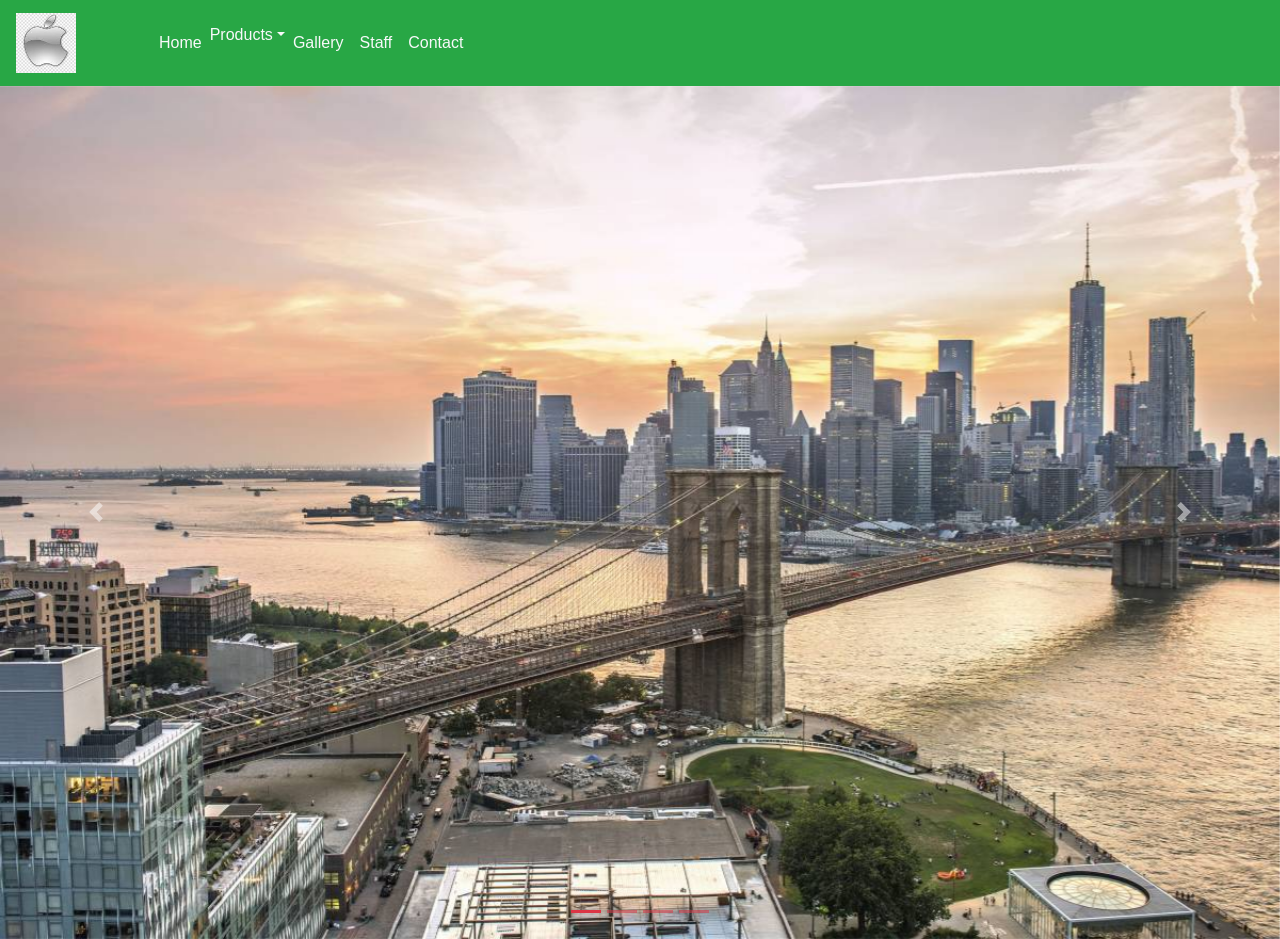
<file: Assignment10.html>
<!DOCTYPE html>
<html lang="en" dir="ltr">
  <head>
    <meta charset="utf-8">
    <title>Assignment 9 By Denisse Rivera</title>
    <link rel="stylesheet" href="https://maxcdn.bootstrapcdn.com/bootstrap/4.5.2/css/bootstrap.min.css">
  </head>


<body>
  <div class="navbar navbar-expand-sm navbar-dark bg-success">
    <a class="navbar-brand text-light" href="#"><img src="9.jpg" class="w-50"></a>
    <button class="navbar-toggler" type="button" data-toggle="collapse" data-target="#collapsibleNavbar">
      <span class="navbar-toggler-icon"></span>
    </button>

    <div class="collapse navbar-collapse" id="collapsibleNavbar">
      <ul class="navbar-nav">
        <li class="nav-item"><a class="nav-link text-light" href="#">Home</a></li>
       <div class="dropdown">
         <a class="dropdown-toggle text-light"  id="menu1" data-toggle="dropdown"
          aria-haspopup="true" aria-expanded="false">Products</a>
            <ul class="dropdown-menu" role="menu" aria-labelledby="menu1">
            <li role="presentation"><a role="menuitem" tabindex="-1" class="text-dark" href="#">Product 1</a></li>
            <li role="presentation"><a role="menuitem" tabindex="-1" class="dropdown-item" href="#">Product 2</a></li>
        </ul>
      </div>
        <li class="nav-item"><a class="nav-link text-light" href="#">Gallery</a></li>
        <li class="nav-item"><a class="nav-link text-light" href="#">Staff</a></li>
        <li class="nav-item"><a class="nav-link text-light" href="#">Contact</a></li>
      </ul>
    </div>
  </div>
<div class="container-bg px-0">
  <div id="carouselExampleIndicators" class="carousel slide" data-ride="carousel">
 <ol class="carousel-indicators">
   <li data-target="#carouselExampleIndicators" data-slide-to="0" class="active bg-danger"></li>
   <li data-target="#carouselExampleIndicators" data-slide-to="1" class="bg-danger"></li>
   <li data-target="#carouselExampleIndicators" data-slide-to="2" class="bg-danger"></li>
    <li data-target="#carouselExampleIndicators" data-slide-to="3" class="bg-danger"></li>
 </ol>

  <div class="carousel slide" id="slide" data-ride="carousel">
  <div class="carousel-inner">
    <div class="carousel-item active">
      <img src="5.jpg"class="img-fluid w-100">
    </div>

    <div class="carousel-item">
     <img src="6.jpg"  class="img-fluid w-100">
    </div>

    <div class="carousel-item">
     <img src="7.jpg"  class="img-fluid w-100">
    </div>

    <div class="carousel-item">
     <img src="8.jpg" class="img-fluid w-100">
    </div>


  </div>
  <a href="#slide" data-slide="prev" class="carousel-control-prev"><span class="carousel-control-prev-icon"></span></a>
  <a href="#slide" data-slide="next" class="carousel-control-next"><span class="carousel-control-next-icon"></span></a>
</div>
  </div>
  </div>

  <script src="https://ajax.googleapis.com/ajax/libs/jquery/3.5.1/jquery.min.js"></script>
  <script src="https://cdnjs.cloudflare.com/ajax/libs/popper.js/1.16.0/umd/popper.min.js"></script>
  <script src="https://maxcdn.bootstrapcdn.com/bootstrap/4.5.2/js/bootstrap.min.js"></script>

   </body>
</html>
</file>
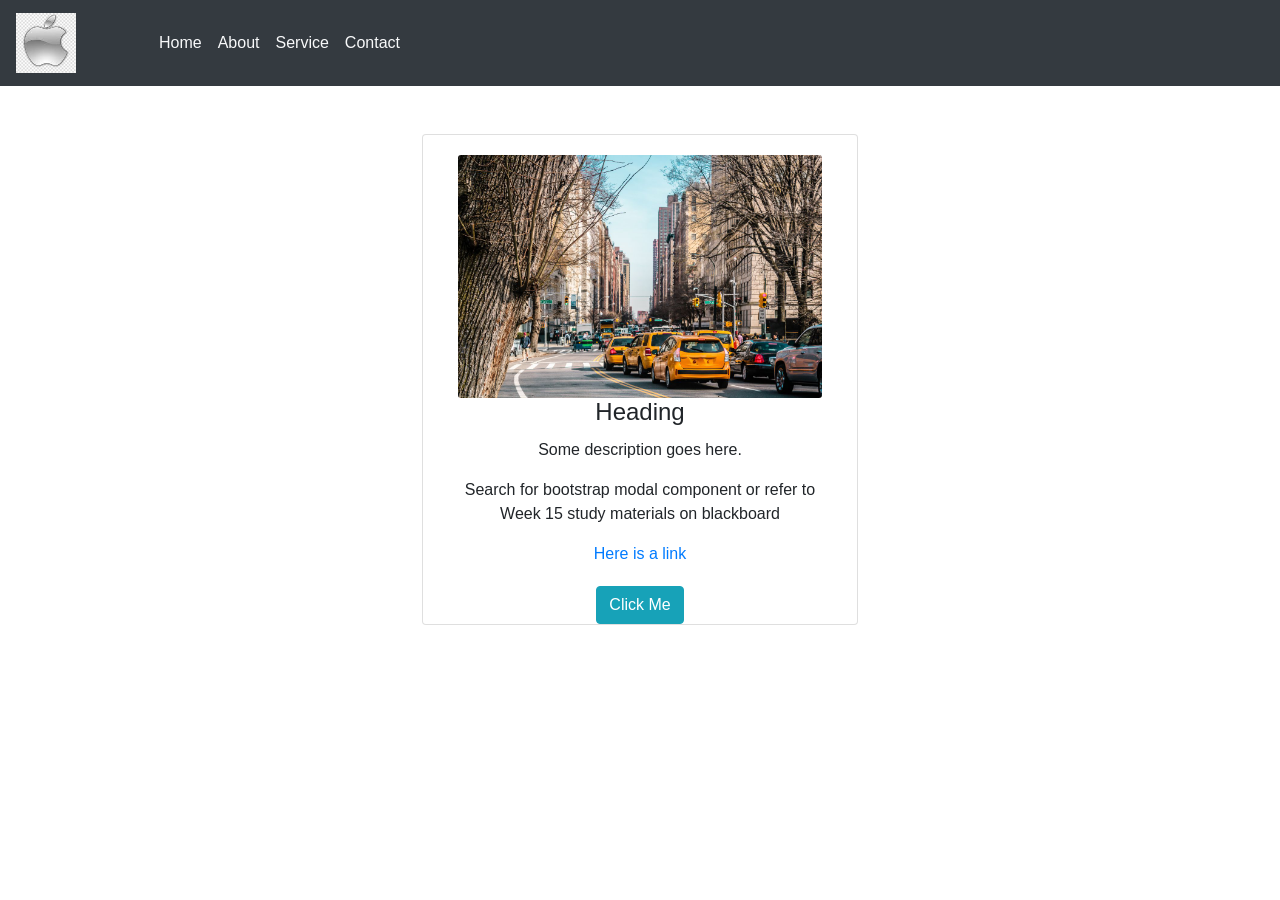
<file: Assignment9.html>
<!DOCTYPE html>
<html lang="en" dir="ltr">
  <head>
    <meta charset="utf-8">
    <title>Assignment 9 By Denisse Rivera</title>
    <link rel="stylesheet" href="https://maxcdn.bootstrapcdn.com/bootstrap/4.5.2/css/bootstrap.min.css">
  </head>


<body>
  <div class="navbar navbar-expand-sm navbar-dark bg-dark">
    <a class="navbar-brand text-light" href="#"><img src="3.jpg" class="w-50"></a>
    <button class="navbar-toggler" type="button" data-toggle="collapse" data-target="#collapsibleNavbar">
      <span class="navbar-toggler-icon"></span>
    </button>
    <div class="collapse navbar-collapse" id="collapsibleNavbar">
      <ul class="navbar-nav">
        <li class="nav-item"><a class="nav-link text-light" href="#">Home</a></li>
        <li class="nav-item"><a class="nav-link text-light" href="#">About</a></li> 
        <li class="nav-item"><a class="nav-link text-light" href="#">Service</a></li> 
        <li class="nav-item"><a class="nav-link text-light" href="#">Contact</a></li> 
      </ul> 
    </div> 
  </div> 


<div class="row my-5 justify-content-center"> 

<div class="card col-md-4 text-center"> 
   <div class='card-body'> 
   <img class="card-img img-fluid" src="1.jpg" alt="New York City" title="New 
    York City"> 
    <h4 class="card-title">Heading</h4> 
     <p class='card-text'>Some description goes here.</p> 
     <p class='card-text'>Search for bootstrap modal component or refer to Week 15 study materials on blackboard</p> 
     <a class='card-link' href="#">Here is a link</a> 
    </div> 
    <div> 
      <button type="button" class="btn btn-info" data-toggle="modal" data-target="#myModal"> 
      Click Me 
   </button> 
    </div>  
</div> 
 
 <div class="modal" id="myModal"> 
  <div class="modal-dialog"> 
  <div class="modal-content"> 

    <div class="modal-header"> 
     <h4 class="modal-title">Modal Header</h4> 
     <button type="button" class="close" data-dismiss="modal">&times;</button> 
     </div> 
     <div class="modal-body"> 
     <img src="2.jpg" class="img-fluid"> 
      <p>Somte text goes here. </p> 
     </div> 
  <div class="modal-footer"> 
  <button type="button" class="btn btn-dark" data-dismiss="modal">Close</button> 
  </div> 
</div> 

 <script src="https://ajax.googleapis.com/ajax/libs/jquery/3.5.1/jquery.min.js"></script>
 <script src="https://cdnjs.cloudflare.com/ajax/libs/popper.js/1.16.0/umd/popper.min.js"></script>
 <script src="https://maxcdn.bootstrapcdn.com/bootstrap/4.5.2/js/bootstrap.min.js"></script>

 </body>
</html>
</file>
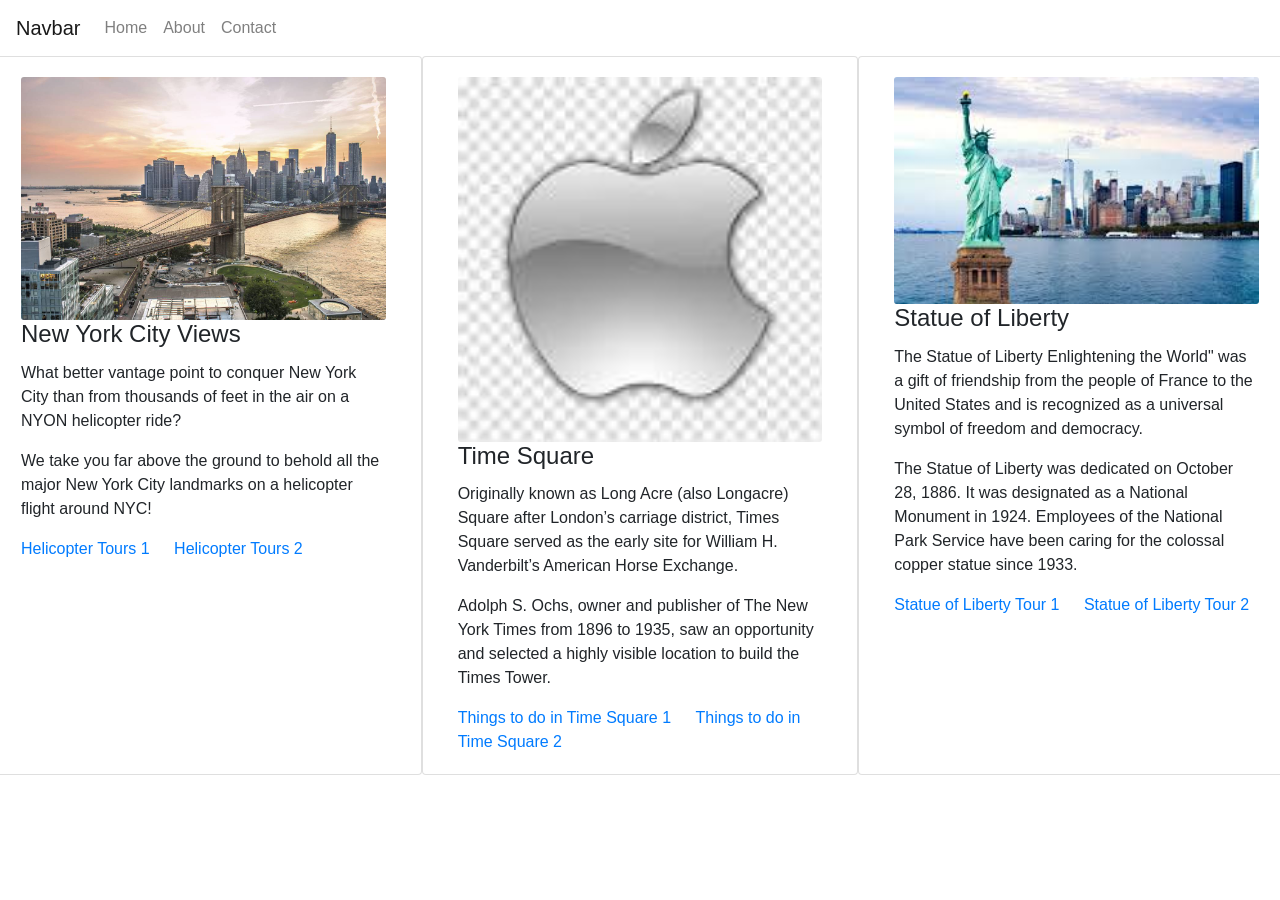
<file: Quiz5.html>
<!DOCTYPE html>
<html lang="en" dir="ltr">
  <head>
    <meta charset="utf-8">
    <title>Quiz 5 By Denisse Rivera</title>
    <link rel="stylesheet" href="https://maxcdn.bootstrapcdn.com/bootstrap/4.5.2/css/bootstrap.min.css">
  </head>


<body>
  <div class="navbar navbar-expand-sm navbar-light">
    <a class="navbar-brand" href="#">Navbar</a>
    <button class="navbar-toggler" type="button" data-toggle="collapse" data-target="#collapsibleNavbar">
      <span class="navbar-toggler-icon"></span>
    </button>
    <div class="collapse navbar-collapse" id="collapsibleNavbar">
      <ul class="navbar-nav">
        <li class="nav-item"><a class="nav-link" href="#">Home</a></li>
        <li class="nav-item"><a class="nav-link" href="#">About</a></li>
        <li class="nav-item"><a class="nav-link" href="#">Contact</a></li>
      </ul>
    </div>
  </div>

<div class="row">


  <div class="card col-md-4">
    <div class='card-body'> 
  <img class="card-img img-fluid" src="2.jpg" alt="New York City" title="New
    York City">
    <h4 class="card-title">New York City Views</h4>
    <p class='card-text'>What better vantage point to conquer New York City than from thousands of feet in the air on a NYON helicopter ride?</p>
    <p class='card-text'>We take you far above the ground to behold all the major New York City landmarks on a helicopter flight around NYC!</p>
    <a class='card-link' href="https://www.flynyon.com/new-york/"">Helicopter Tours 1</a>
   <a class='card-link' href="https://heliny.com/tours/">Helicopter Tours 2</a>
   </div>
   </div>
  


<div class="card col-md-4">
  <div class='card-body'> 
<img class="card-img img-fluid" src="3.jpg" alt="New York City" title="New
  York City">
  <h4 class="card-title">Time Square</h4>
  <p class='card-text'>Originally known as Long Acre (also Longacre) Square after London’s carriage district, Times Square served as the early site for William H. Vanderbilt’s American Horse Exchange.</p>
  <p class='card-text'> Adolph S. Ochs, owner and publisher of The New York Times from 1896 to 1935, saw an opportunity and selected a highly visible location to build the Times Tower.</p>
  <a class='card-link' href="https://www.timessquarenyc.org/">Things to do in Time Square 1</a>
  <a class='card-link' href="#">Things to do in Time Square 2</a>
 </div>



</div>

<div class="card col-md-4">
  <div class='card-body'> 
<img class="card-img img-fluid" src="4.jpg" alt="New York City" title="New
  York City">
  <h4 class="card-title">Statue of Liberty</h4>
  <p class='card-text'>The Statue of Liberty Enlightening the World" was a gift of friendship from the people of France to the United States and is recognized as a universal symbol of freedom and democracy.</p>
  <p class='card-text'>The Statue of Liberty was dedicated on October 28, 1886.  It was designated as a National Monument in 1924.  Employees of the National Park Service have been caring for the colossal copper statue since 1933.</p>
  <a class='card-link' href="https://www.nps.gov/stli/index.htm">Statue of Liberty Tour 1</a>
  <a class='card-link' href="https://www.statueofliberty.org/statue-of-liberty/">Statue of Liberty Tour 2</a>
 </div>
</div>
</div>

  <script src="https://ajax.googleapis.com/ajax/libs/jquery/3.5.1/jquery.min.js"></script>
  <script src="https://cdnjs.cloudflare.com/ajax/libs/popper.js/1.16.0/umd/popper.min.js"></script>
  <script src="https://maxcdn.bootstrapcdn.com/bootstrap/4.5.2/js/bootstrap.min.js"></script>
  </body>
</html>
</file>
